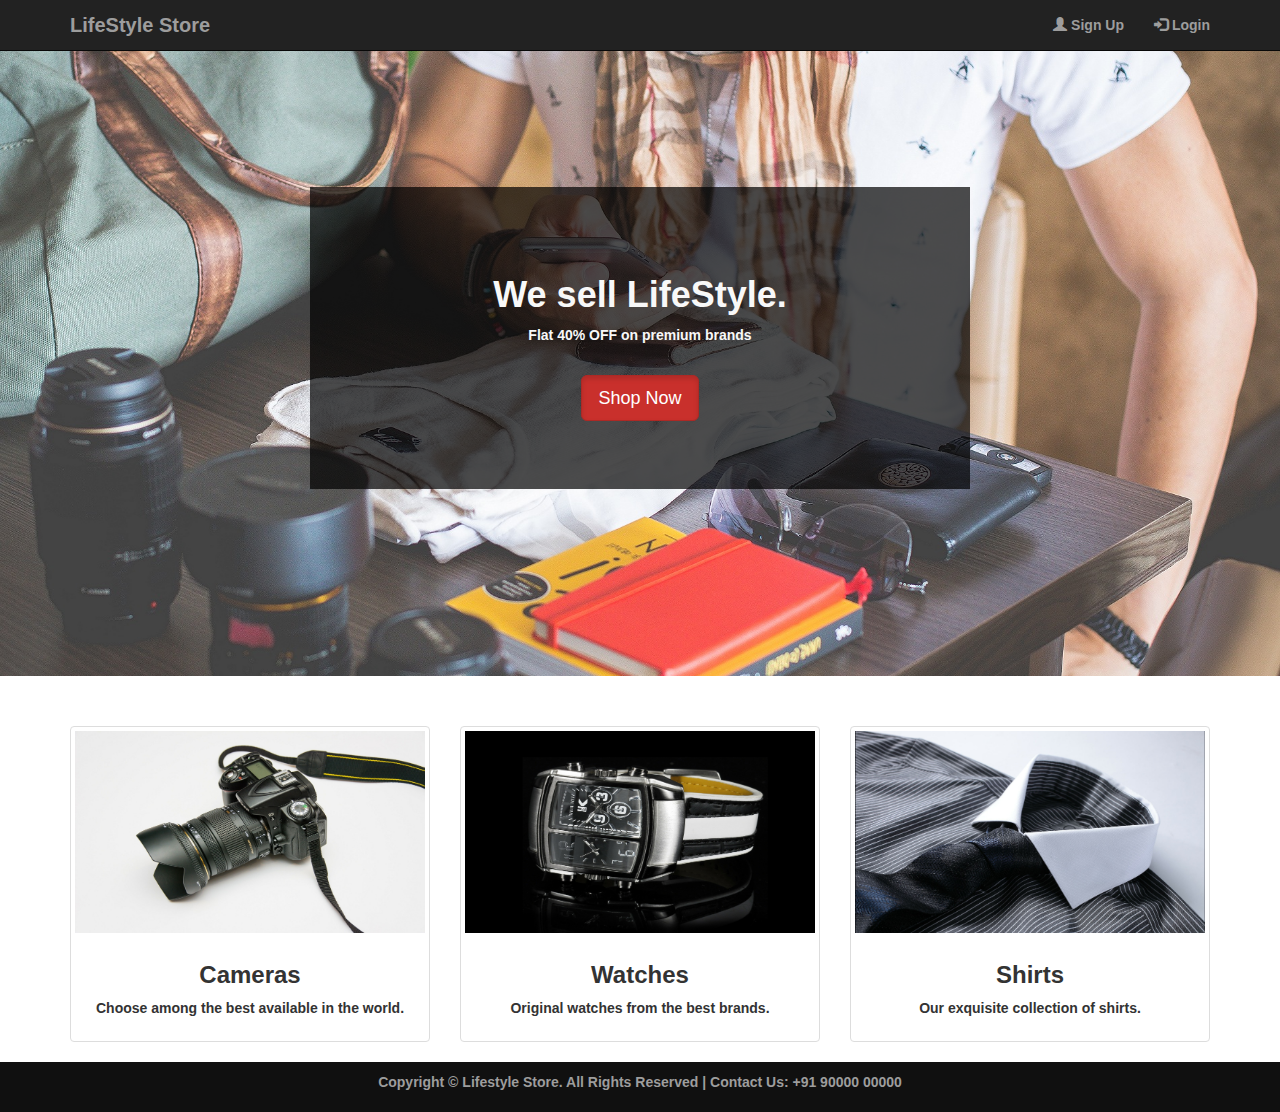
<file: Index.html>
<!DOCTYPE html>
<html lang="en">
<head>
    <meta charset="UTF-8">
    <meta name="viewport" content="width=device-width, initial-scale=1.0">
    <title>LifeStyle Store</title>
    
    <!-- Bootstrap CSS -->
    <link href="css/bootstrap.css" rel="stylesheet">
    
    <!-- External CSS -->
    <link href="css/style.css" rel="stylesheet">
    
    <!-- Bootstrap jQuery -->
    <script src="js/jquery.js"></script>
    
    <!-- Bootstrap JavaScript -->
    <script src="js/bootstrap.min.js"></script>
</head>
<body style="padding-top: 50px;">
    <div class="navbar navbar-inverse navbar-fixed-top">
        <div class="container">
            <div class="navbar-header">
                <button type="button" class="navbar-toggle" data-toggle="collapse" data-target="#myNavbar">
                    <span class="icon-bar"></span>
                    <span class="icon-bar"></span>
                    <span class="icon-bar"></span>                        
                </button>
                <a class="navbar-brand" href="Index.html">LifeStyle Store</a>
            </div>
            <div class="collapse navbar-collapse" id="myNavbar">
                <ul class="nav navbar-nav navbar-right">
                    <li><a href="Signup.html"><span class="glyphicon glyphicon-user"></span> Sign Up</a></li>
                    <li><a href="Login.html"><span class="glyphicon glyphicon-log-in"></span> Login</a></li>
                </ul>
            </div>
        </div>
    </div>

    <div id="content">
        <div id = "banner_image">
            <div class="container">	
                <center>
                    <div id="banner_content">
                        <h1>We sell LifeStyle.</h1>
                        <p>Flat 40% OFF on premium brands </p>
                        <br/>
                        <a  href="Product.html" class="btn btn-danger btn-lg active">Shop Now</a>
                    </div>
                </center>
            </div>
        </div>

        <div class="container">
            <div class="row text-center" id="item_list">
                <div class="col-sm-4">
                    <a href="Product.html" >
                        <div class="thumbnail">
                            <img src="img/HomeCamera.jpg" alt="Can't load the image.">
                            <div class="caption">
                                <h3>Cameras</h3>
                                <p>Choose among the best available in the world.</p>
                            </div>
                        </div> 
                    </a>
                </div>

                <div class="col-sm-4">
                    <a href="Product.html" >
                        <div class="thumbnail">
                            <img src="img/HomeWatch.jpg" alt="Can't load the image.">
                            <div class="caption">
                                <h3>Watches</h3>
                                <p>Original watches from the best brands.</p>
                            </div>
                        </div> 
                    </a>
                </div>

                <div class="col-sm-4">
                    <a href="Product.html" >
                        <div class="thumbnail">
                            <img src="img/HomeShirt.jpg" alt="Can't load the image.">
                            <div class="caption">
                                <h3>Shirts</h3>
                                <p>Our exquisite collection of shirts.</p>
                            </div>
                        </div>
                    </a>
                </div>
            </div>
        </div>

    </div>

    <footer>
        <div class="container">
            <center>
                <p>Copyright &copy; Lifestyle Store. All Rights Reserved  |  Contact Us: +91 90000 00000</p>	
            </center>
        </div>
    </footer>
    
</body> 
</html>
</file>
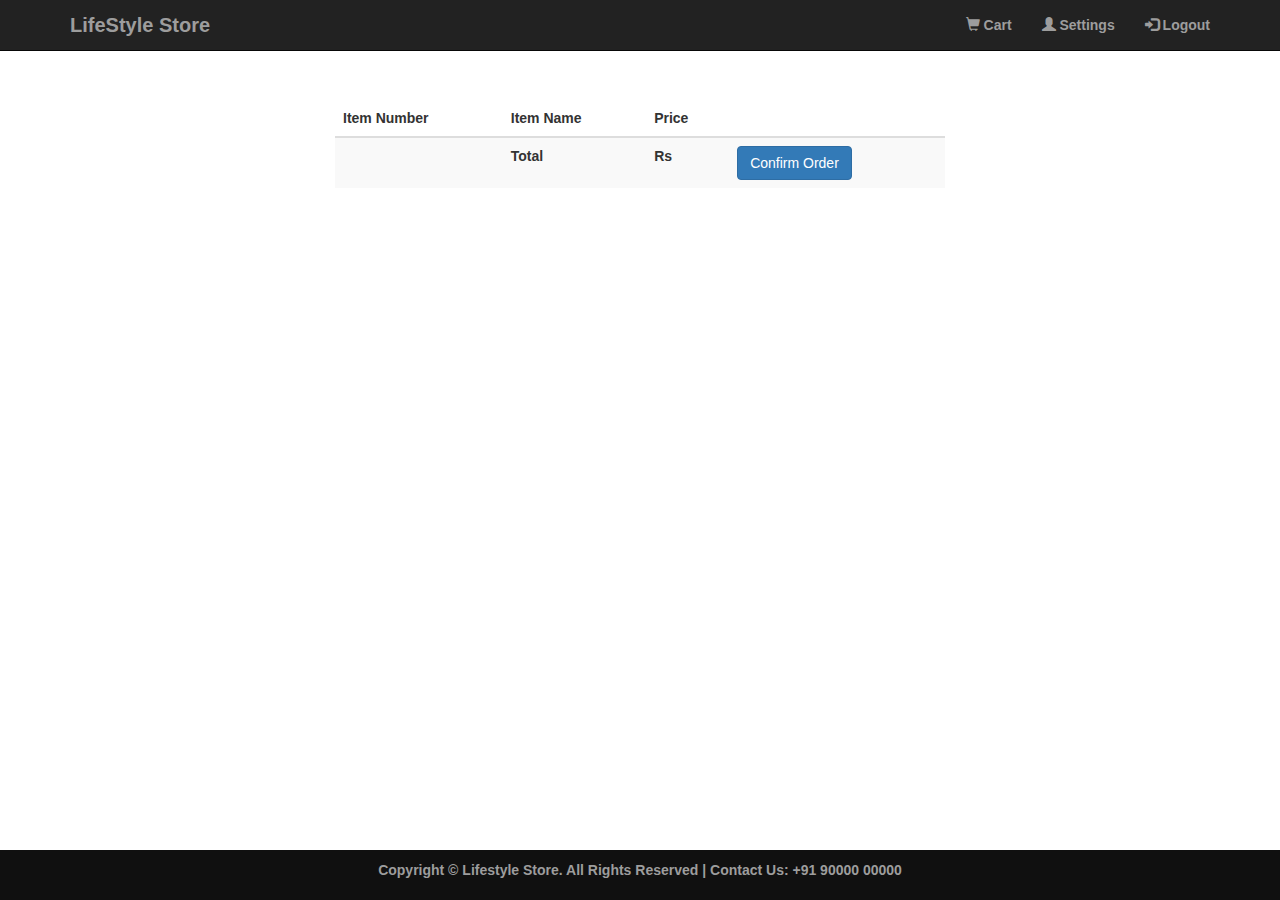
<file: Cart.html>
<!DOCTYPE html>
<html lang="en">
<head>
    <meta charset="UTF-8">
    <meta name="viewport" content="width=device-width, initial-scale=1.0">
    <title>Cart | LifeStyle Store</title>
    
    <!-- Bootstrap CSS -->
    <link href="css/bootstrap.css" rel="stylesheet">
    
    <!-- External CSS -->
    <link href="css/style.css" rel="stylesheet">
    
    <!-- Bootstrap jQuery -->
    <script src="js/jquery.js"></script>
    
    <!-- Bootstrap JavaScript -->
    <script src="js/bootstrap.min.js"></script>
</head>
<body>
    <div class="container-fluid" id="content">
        <div class="navbar navbar-inverse navbar-fixed-top">
            <div class="container">
                <div class="navbar-header">
                    <button type="button" class="navbar-toggle" data-toggle="collapse" data-target="#myNavbar">
                        <span class="icon-bar"></span>
                        <span class="icon-bar"></span>
                        <span class="icon-bar"></span>                        
                    </button>
                    <a class="navbar-brand" href="Index.html">LifeStyle Store</a>
                </div>
                <div class="collapse navbar-collapse" id="myNavbar">
                    <ul class="nav navbar-nav navbar-right">
                        <li><a href = "Cart.html"><span class = "glyphicon glyphicon-shopping-cart"></span> Cart </a></li>
                        <li><a href = "Settings.html"><span class = "glyphicon glyphicon-user"></span> Settings</a></li>
                        <li><a href = "Logout.html"><span class = "glyphicon glyphicon-log-in"></span> Logout</a></li>
                    </ul>
                </div>
            </div>
        </div>
        
        <div class="row decor_bg">
            <div class="col-md-6 col-md-offset-3">
                <table class="table table-striped">
                    <thead>
                        <tr>
                            <th>Item Number</th>
                            <th>Item Name</th>
                            <th>Price</th>
                            <th></th>
                        </tr>
                    </thead>
                    <tbody>
                        <tr>
                            <td></td><td>Total</td><td>Rs </td><td><a href='Success.html' class='btn btn-primary'>Confirm Order</a></td>
                        </tr>
                    </tbody>
                </table>
            </div>
        </div>
    </div>

    <footer style="position:absolute; bottom: min-width">
        <div class="container">
            <center>
                <p>Copyright &copy; Lifestyle Store. All Rights Reserved  |  Contact Us: +91 90000 00000</p>	
            </center>
        </div>
    </footer>
    
</body>
</html>
</file>
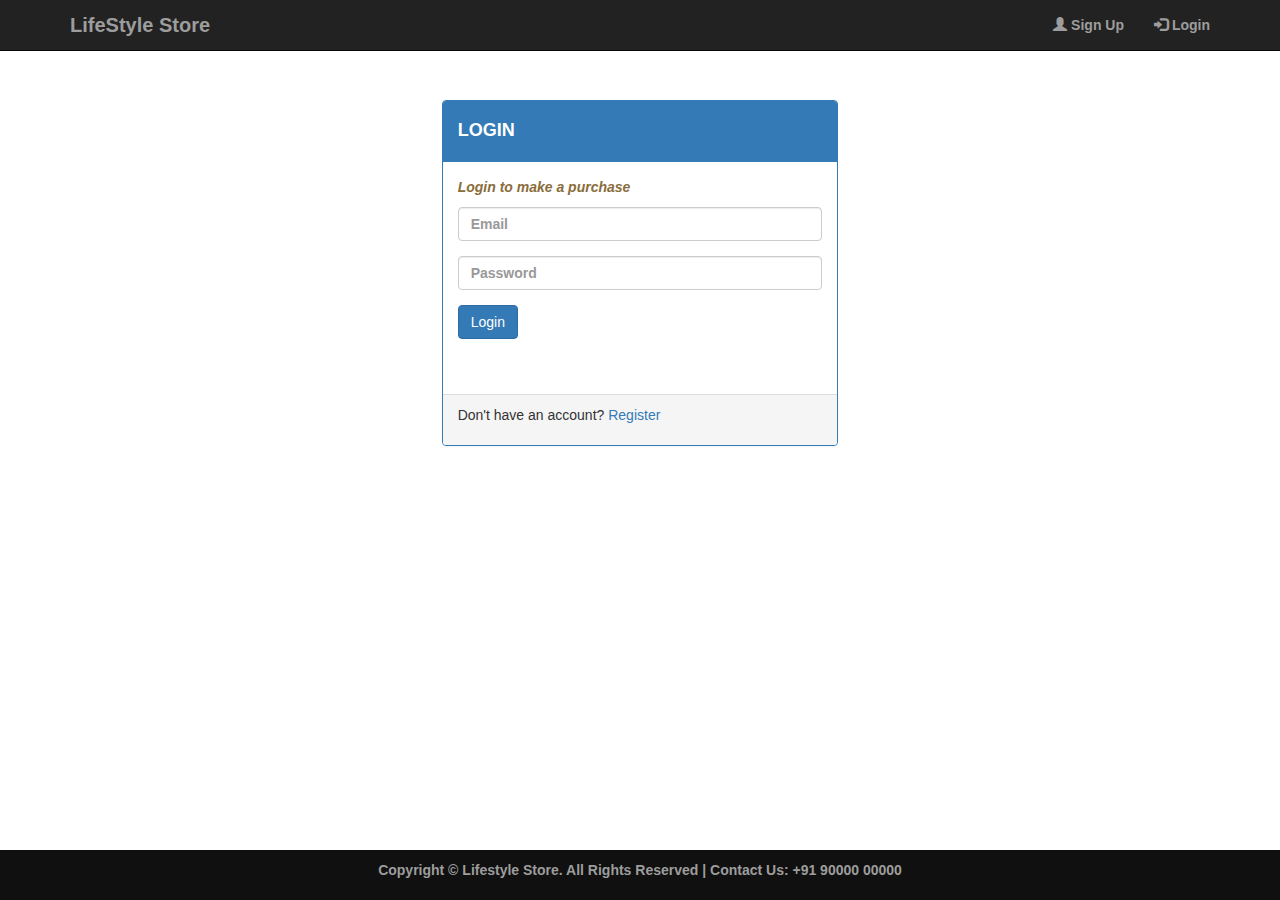
<file: Login.html>
<!DOCTYPE html>
<html lang="en">
<head>
    <meta charset="UTF-8">
    <meta name="viewport" content="width=device-width, initial-scale=1.0">
    <title>Login | LifeStyle Store</title>
    
    <!-- Bootstrap CSS -->
    <link href="css/bootstrap.css" rel="stylesheet">
    
    <!-- External CSS -->
    <link href="css/style.css" rel="stylesheet">
    
    <!-- Bootstrap jQuery -->
    <script src="js/jquery.js"></script>
    
    <!-- Bootstrap JavaScript -->
    <script src="js/bootstrap.min.js"></script>
</head>
<body>
    <div class="navbar navbar-inverse navbar-fixed-top">
        <div class="container">
            <div class="navbar-header">
                <button type="button" class="navbar-toggle" data-toggle="collapse" data-target="#myNavbar">
                    <span class="icon-bar"></span>
                    <span class="icon-bar"></span>
                    <span class="icon-bar"></span>                        
                </button>
                <a class="navbar-brand" href="Index.html">LifeStyle Store</a>
            </div>
            <div class="collapse navbar-collapse" id="myNavbar">
                <ul class="nav navbar-nav navbar-right">
                    <li><a href="Signup.html"><span class="glyphicon glyphicon-user"></span> Sign Up</a></li>
                    <li><a href="Login.html"><span class="glyphicon glyphicon-log-in"></span> Login</a></li>
                </ul>
            </div>
        </div>
    </div>

    <div id="content">
        <div class="container-fluid decor_bg" id="login-panel">
            <div class="row">
                <div class="col-md-4 col-md-offset-4">
                    <div class="panel panel-primary" >
                        <div class="panel-heading">
                            <h4>LOGIN</h4>
                        </div>
                        <div class="panel-body">
                            <p class="text-warning"><i>Login to make a purchase</i><p>
                            <form role="form" action="login_submit.html" method="POST">
                                <div class="form-group">
                                    <input type="email" class="form-control"  placeholder="Email" name="e-mail" required>
                                </div>
                                <div class="form-group">
                                    <input type="password" class="form-control" placeholder="Password" name="password" required>
                                </div>
                                <button type="submit" name="submit" class="btn btn-primary">Login</button><br><br>
                            </form><br/>
                        </div>
                        <div class="panel-footer"><p>Don't have an account? <a href="Signup.html">Register</a></p></div>
                    </div>
                </div>
            </div>
        </div>
    </div>

    <footer style="position:absolute; bottom: min-width">
        <div class="container">
            <center>
                <p>Copyright &copy; Lifestyle Store. All Rights Reserved  |  Contact Us: +91 90000 00000</p>	
            </center>
        </div>
    </footer>
    
</body>
</html>
</file>
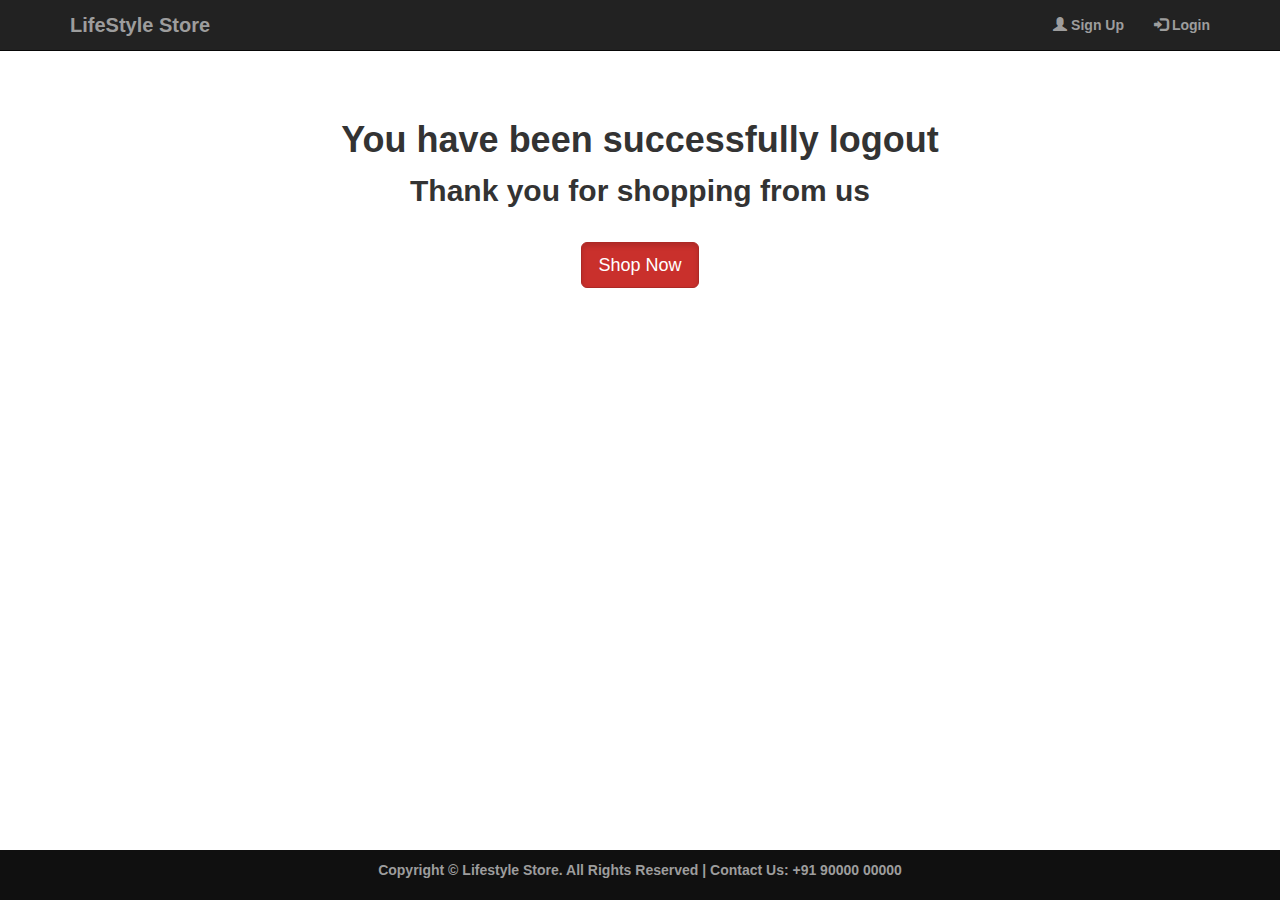
<file: Logout.html>
<!DOCTYPE html>
<html lang="en">
<head>
    <meta charset="UTF-8">
    <meta name="viewport" content="width=device-width, initial-scale=1.0">
    <title>Logout | LifeStyle Store</title>
    
    <!-- Bootstrap CSS -->
    <link href="css/bootstrap.css" rel="stylesheet">
    
    <!-- External CSS -->
    <link href="css/style.css" rel="stylesheet">
    
    <!-- Bootstrap jQuery -->
    <script src="js/jquery.js"></script>
    
    <!-- Bootstrap JavaScript -->
    <script src="js/bootstrap.min.js"></script>
</head>
<body>
    <div class="navbar navbar-inverse navbar-fixed-top">
        <div class="container">
            <div class="navbar-header">
                <button type="button" class="navbar-toggle" data-toggle="collapse" data-target="#myNavbar">
                    <span class="icon-bar"></span>
                    <span class="icon-bar"></span>
                    <span class="icon-bar"></span>                        
                </button>
                <a class="navbar-brand" href="Index.html">LifeStyle Store</a>
            </div>
            <div class="collapse navbar-collapse" id="myNavbar">
                <ul class="nav navbar-nav navbar-right">
                    <li><a href="Signup.html"><span class="glyphicon glyphicon-user"></span> Sign Up</a></li>
                    <li><a href="Login.html"><span class="glyphicon glyphicon-log-in"></span> Login</a></li>
                </ul>
            </div>
        </div>
    </div>
    <div id="content">
        <div class="container">	
            <center>
                <div id="logout_content">
                    <h1>You have been successfully logout</h1>
                    <p style="font-size: 30px;">Thank you for shopping from us</p>
                    <br/>
                    <a  href="Product.html" class="btn btn-danger btn-lg active">Shop Now</a>
                </div>
            </center>
        </div>
    </div>

    <footer style="position:absolute; bottom: min-width">
        <div class="container">
            <center>
                <p>Copyright &copy; Lifestyle Store. All Rights Reserved  |  Contact Us: +91 90000 00000</p>	
            </center>
        </div>
    </footer>

</body>
</html>
</file>
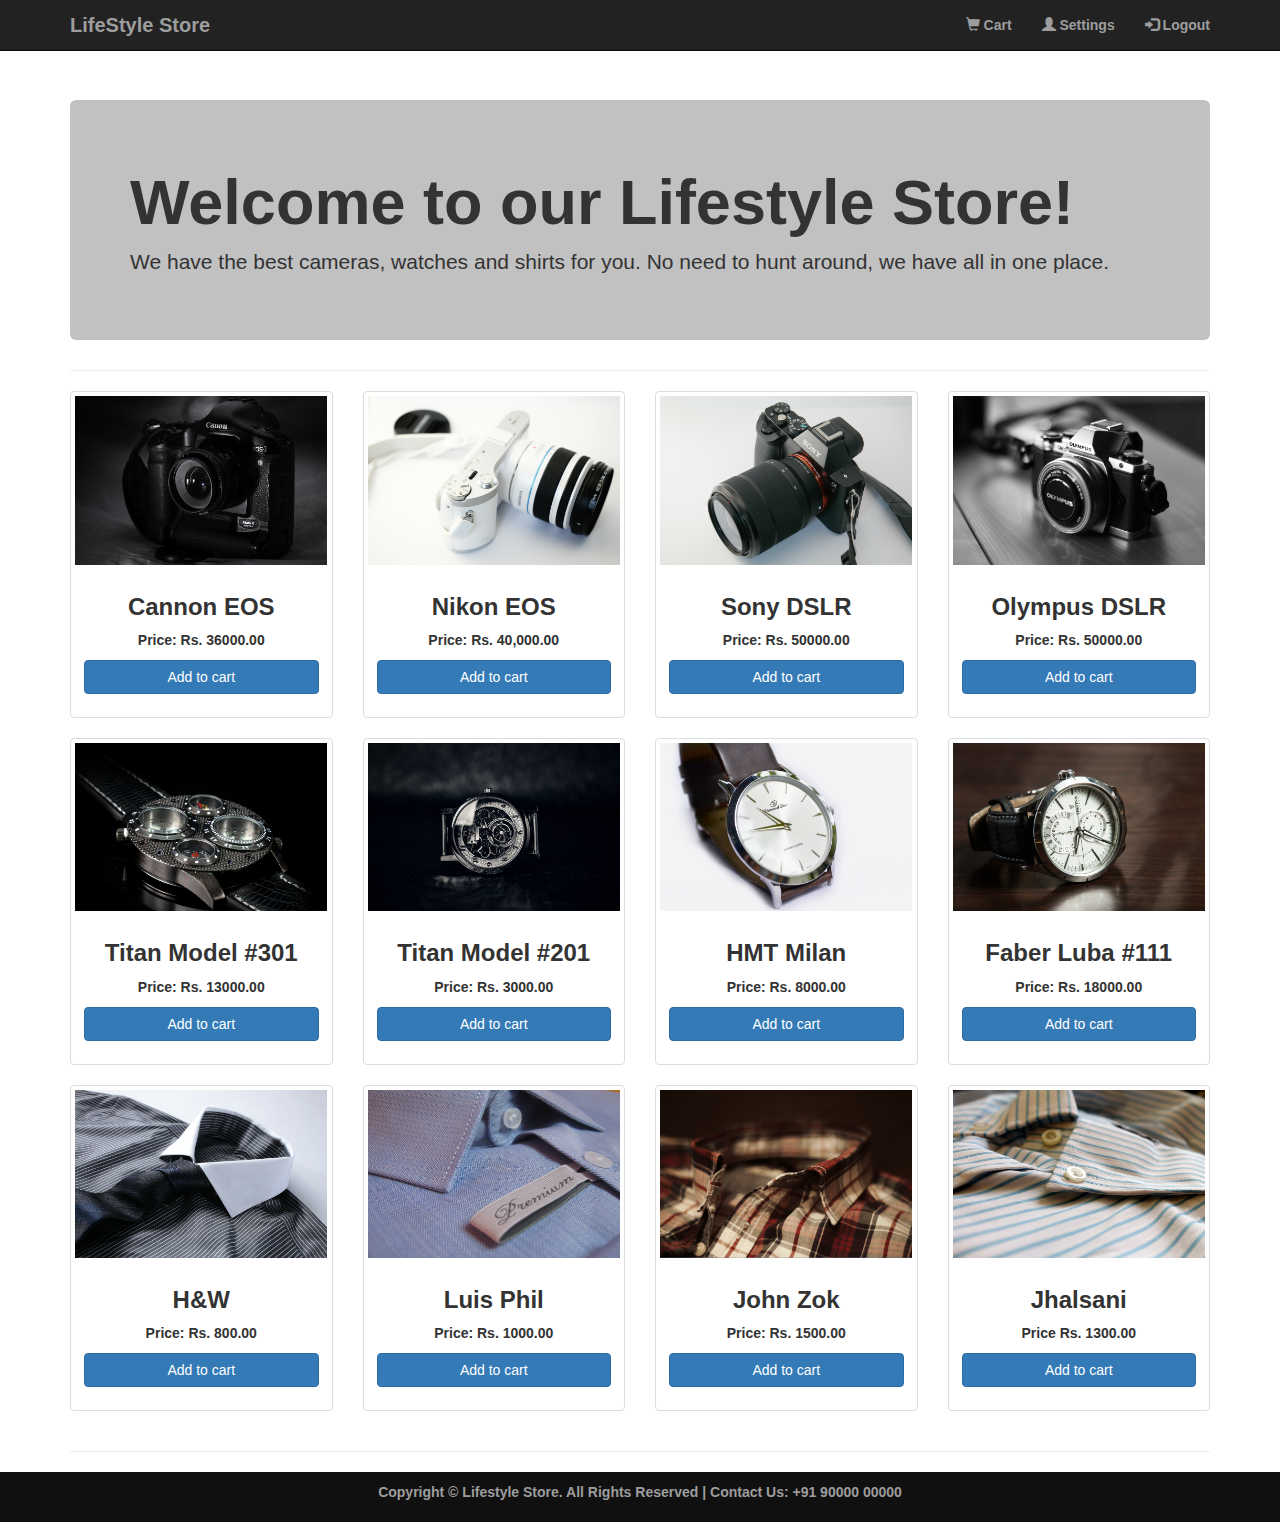
<file: Product.html>
<!DOCTYPE html>
<html lang="en">
<head>
    <meta charset="UTF-8">
    <meta name="viewport" content="width=device-width, initial-scale=1.0">
    <title>Product | LifeStyle Store</title>
    
    <!-- Bootstrap CSS -->
    <link href="css/bootstrap.css" rel="stylesheet">
    
    <!-- External CSS -->
    <link href="css/style.css" rel="stylesheet">
    
    <!-- Bootstrap jQuery -->
    <script src="js/jquery.js"></script>
    
    <!-- Bootstrap JavaScript -->
    <script src="js/bootstrap.min.js"></script>
</head>
<body>
    <div class="navbar navbar-inverse navbar-fixed-top">
        <div class="container">
            <div class="navbar-header">
                <button type="button" class="navbar-toggle" data-toggle="collapse" data-target="#myNavbar">
                    <span class="icon-bar"></span>
                    <span class="icon-bar"></span>
                    <span class="icon-bar"></span>                        
                </button>
                <a class="navbar-brand" href="Index.html">LifeStyle Store</a>
            </div>
            <div class="collapse navbar-collapse" id="myNavbar">
                <ul class="nav navbar-nav navbar-right">
                    <li><a href = "Cart.html"><span class = "glyphicon glyphicon-shopping-cart"></span> Cart </a></li>
                    <li><a href = "Settings.html"><span class = "glyphicon glyphicon-user"></span> Settings</a></li>
                    <li><a href = "Logout.html"><span class = "glyphicon glyphicon-log-in"></span> Logout</a></li>
                </ul>
            </div>
        </div>
    </div>

    <div class="container" id="content">
        <div class="jumbotron home-spacer" id="products-jumbotron">
            <h1>Welcome to our Lifestyle Store!</h1>
            <p>We have the best cameras, watches and shirts for you. No need to hunt around, we have all in one place.</p>
        </div>
        <hr>

        <div class="row text-center" id="cameras">
            <div class="col-md-3 col-sm-6 home-feature">
                <div class="thumbnail">
                    <img src="img/Camera1.jpg" alt="Can't load the image">
                    <div class="caption">
                        <h3>Cannon EOS </h3>
                        <p>Price: Rs. 36000.00 </p>
                        <p><a href="Login.html" role="button" class="btn btn-primary btn-block">Add to cart</a></p>
                    </div>
                </div>
            </div>

            <div class="col-md-3 col-sm-6 home-feature">
                <div class="thumbnail">
                    <img src="img/Camera2.jpg" alt="Can't load the image">
                    <div class="caption">
                        <h3>Nikon EOS </h3>
                        <p>Price: Rs. 40,000.00 </p>
                        <p><a href="Login.html" role="button" class="btn btn-primary btn-block">Add to cart</a></p>
                    </div>
                </div>
            </div>

            <div class="col-md-3 col-sm-6 home-feature">
                <div class="thumbnail">
                    <img src="img/Camera3.jpg" alt="Can't load the image">
                    <div class="caption">
                        <h3>Sony DSLR</h3>
                        <p>Price: Rs. 50000.00</p>
                        <p><a href="Login.html" role="button" class="btn btn-primary btn-block">Add to cart</a></p>
                    </div>
                </div>
            </div>

            <div class="col-md-3 col-sm-6 home-feature">
                <div class="thumbnail">
                    <img src="img/Camera4.jpg" alt="Can't load the image">
                    <div class="caption">
                        <h3>Olympus DSLR</h3>
                        <p>Price: Rs. 50000.00</p>
                        <p><a href="Login.html" role="button" class="btn btn-primary btn-block">Add to cart</a></p>
                    </div>
                </div>
            </div>
        </div>

        <div class="row text-center" id="watches">
            <div class="col-md-3 col-sm-6 home-feature">
                <div class="thumbnail">
                    <img src="img/Watch1.jpg" alt="Can't load the image">
                    <div class="caption">
                        <h3>Titan Model #301 </h3>
                        <p>Price: Rs. 13000.00 </p>
                        <p><a href="Login.html" role="button" class="btn btn-primary btn-block">Add to cart</a></p>
                    </div>
                </div>
            </div>

            <div class="col-md-3 col-sm-6 home-feature">
                <div class="thumbnail">
                    <img src="img/Watch2.jpg" alt="Can't load the image">
                    <div class="caption">
                        <h3>Titan Model #201</h3>
                        <p>Price: Rs. 3000.00 </p>
                        <p><a href="Login.html" role="button" class="btn btn-primary btn-block">Add to cart</a></p>
                    </div>
                </div>
            </div>

            <div class="col-md-3 col-sm-6 home-feature">
                <div class="thumbnail">
                    <img src="img/Watch3.jpg" alt="Can't load the image">
                    <div class="caption">
                        <h3>HMT Milan</h3>
                        <p>Price: Rs. 8000.00 </p>
                        <p><a href="Login.html" role="button" class="btn btn-primary btn-block">Add to cart</a></p>
                    </div>
                </div>
            </div>

            <div class="col-md-3 col-sm-6 home-feature">
                <div class="thumbnail">
                    <img src="img/Watch4.jpg" alt="Can't load the image">
                    <div class="caption">
                        <h3>Faber Luba #111 </h3>
                        <p>Price: Rs. 18000.00 </p>
                        <p><a href="Login.html" role="button" class="btn btn-primary btn-block">Add to cart</a></p>
                    </div>
                </div>
            </div>
        </div>

        <div class="row text-center" id="shirts">
            <div class="col-md-3 col-sm-6 home-feature">
                <div class="thumbnail">
                    <img src="img/Shirt1.jpg" alt="Can't load the image">
                    <div class="caption">
                        <h3>H&W </h3>
                        <p>Price: Rs. 800.00 </p>
                        <p><a href="Login.html" role="button" class="btn btn-primary btn-block">Add to cart</a></p>
                    </div>
                </div>
            </div>

            <div class="col-md-3 col-sm-6 home-feature">
                <div class="thumbnail">
                    <img src="img/Shirt2.jpg" alt="Can't load the image">
                    <div class="caption">
                        <h3>Luis Phil</h3>
                        <p>Price: Rs. 1000.00</p>
                        <p><a href="Login.html" role="button" class="btn btn-primary btn-block">Add to cart</a></p>
                    </div>
                </div>
            </div>

            <div class="col-md-3 col-sm-6 home-feature">
                <div class="thumbnail">
                    <img src="img/Shirt3.jpg" alt="Can't load the image">
                    <div class="caption">
                        <h3>John Zok</h3>
                        <p>Price: Rs. 1500.00</p>
                        <p><a href="Login.html" role="button" class="btn btn-primary btn-block">Add to cart</a></p>
                    </div>
                </div>
            </div>

            <div class="col-md-3 col-sm-6 home-feature">
                <div class="thumbnail">
                    <img src="img/Shirt4.jpg" alt="Can't load the image">
                    <div class="caption">
                        <h3>Jhalsani</h3>
                        <p>Price Rs. 1300.00</p>
                        <p><a href="Login.html" role="button" class="btn btn-primary btn-block">Add to cart</a></p>
                    </div>
                </div>
            </div>
        </div>
        <hr>
    </div>

    <footer>
        <div class="container">
            <center>
                <p>Copyright &copy; Lifestyle Store. All Rights Reserved  |  Contact Us: +91 90000 00000</p>	
            </center>
        </div>
    </footer>
    
</body>
</html>
</file>
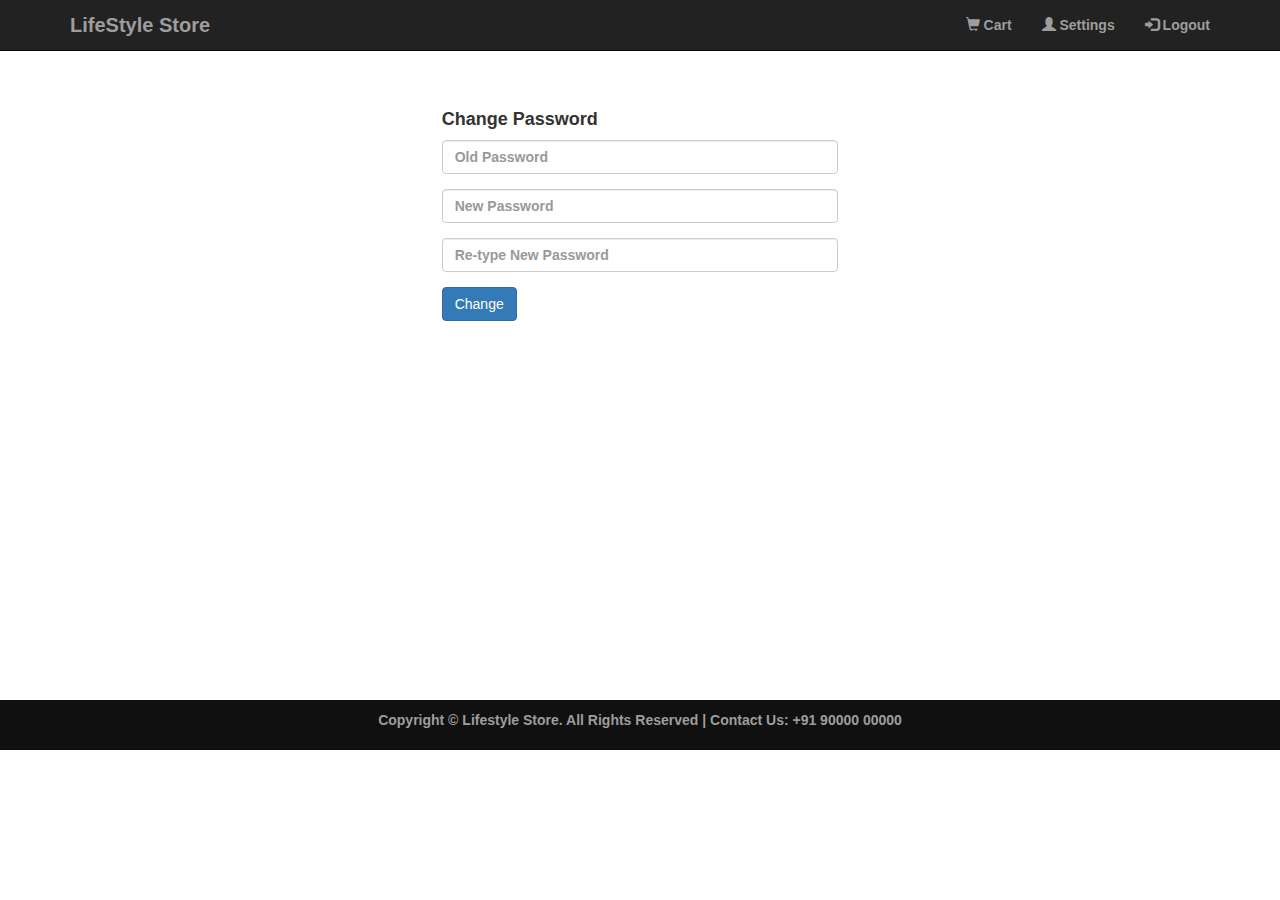
<file: Settings.html>
<!DOCTYPE html>
<html lang="en">
<head>
    <meta charset="UTF-8">
    <meta name="viewport" content="width=device-width, initial-scale=1.0">
    <title>Settings | LifeStyle Store</title>
    
    <!-- Bootstrap CSS -->
    <link href="css/bootstrap.css" rel="stylesheet">
    
    <!-- External CSS -->
    <link href="css/style.css" rel="stylesheet">
    
    <!-- Bootstrap jQuery -->
    <script src="js/jquery.js"></script>
    
    <!-- Bootstrap JavaScript -->
    <script src="js/bootstrap.min.js"></script>
</head>
<body>
    <div class="navbar navbar-inverse navbar-fixed-top">
        <div class="container">
            <div class="navbar-header">
                <button type="button" class="navbar-toggle" data-toggle="collapse" data-target="#myNavbar">
                    <span class="icon-bar"></span>
                    <span class="icon-bar"></span>
                    <span class="icon-bar"></span>                        
                </button>
                <a class="navbar-brand" href="Index.html">LifeStyle Store</a>
            </div>
            
            <div class="collapse navbar-collapse" id="myNavbar">
                <ul class="nav navbar-nav navbar-right">
                    <li><a href = "Cart.html"><span class = "glyphicon glyphicon-shopping-cart"></span> Cart </a></li>
                    <li><a href = "Settings.html"><span class = "glyphicon glyphicon-user"></span> Settings</a></li>
                    <li><a href = "Logout.html"><span class = "glyphicon glyphicon-log-in"></span> Logout</a></li>
                </ul>
            </div>
        </div>
    </div>
    
    <div class="container-fluid" id="content">
        <div class="row">
            <div class="col-lg-4 col-lg-offset-4" id="settings-container">
                <h4>Change Password</h4>
                <form action="settings_script.html" method="POST">
                    <div class="form-group">
                        <input type="password" class="form-control" name="old-password"  placeholder="Old Password" required>
                    </div>
                    <div class="form-group">
                        <input type="password" class="form-control" name="password" placeholder="New Password" required>
                    </div>
                    <div class="form-group">
                        <input type="password" class="form-control" name="password1"  placeholder="Re-type New Password" required>
                    </div>
                    <button type="submit" class="btn btn-primary">Change</button>
                </form>
            </div>
        </div>
    </div>
    
    <footer>
        <div class="container">
            <center>
                <p>Copyright &copy; Lifestyle Store. All Rights Reserved  |  Contact Us: +91 90000 00000</p>	
            </center>
        </div>
    </footer>

</body>
</html>
</file>
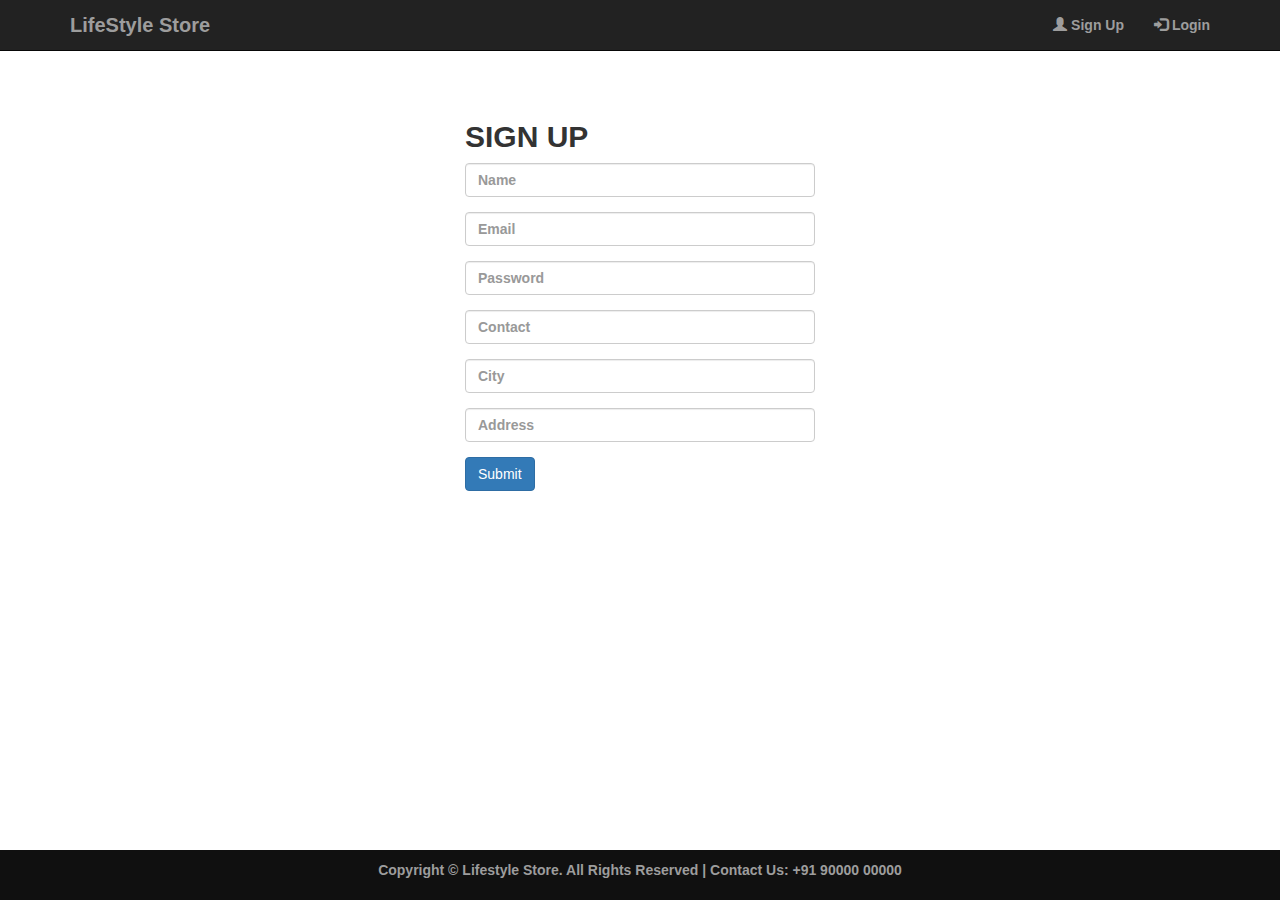
<file: Signup.html>
<!DOCTYPE html>
<html lang="en">
<head>
    <meta charset="UTF-8">
    <meta name="viewport" content="width=device-width, initial-scale=1.0">
    <title>SignUp | LifeStyle Store</title>
    
    <!-- Bootstrap CSS -->
    <link href="css/bootstrap.css" rel="stylesheet">
    
    <!-- External CSS -->
    <link href="css/style.css" rel="stylesheet">
    
    <!-- Bootstrap jQuery -->
    <script src="js/jquery.js"></script>
    
    <!-- Bootstrap JavaScript -->
    <script src="js/bootstrap.min.js"></script>
</head>
<body>
    <div class="navbar navbar-inverse navbar-fixed-top">
        <div class="container">
            <div class="navbar-header">
                <button type="button" class="navbar-toggle" data-toggle="collapse" data-target="#myNavbar">
                    <span class="icon-bar"></span>
                    <span class="icon-bar"></span>
                    <span class="icon-bar"></span>                        
                </button>
                <a class="navbar-brand" href="Index.html">LifeStyle Store</a>
            </div>
            
            <div class="collapse navbar-collapse" id="myNavbar">
                <ul class="nav navbar-nav navbar-right">
                    <li><a href="Signup.html"><span class="glyphicon glyphicon-user"></span> Sign Up</a></li>
                    <li><a href="Login.html"><span class="glyphicon glyphicon-log-in"></span> Login</a></li>
                </ul>
            </div>
        </div>
    </div>
    
    <div class="container-fluid decor_bg" id="content">
        <div class="row">
            <div class="container">
                <div class="col-lg-4 col-lg-offset-4 col-md-6 col-md-offset-3">
                    <h2>SIGN UP</h2>
                    
                    <form  action="signup_script.html" method="POST">
                        <div class="form-group">
                            <input class="form-control" placeholder="Name" name="name"  required>
                        </div>
                        <div class="form-group">
                            <input type="email" class="form-control"  placeholder="Email"  name="e-mail" required>
                        </div>
                        <div class="form-group">
                            <input type="password" class="form-control" placeholder="Password" name="password" required>
                        </div>
                        <div class="form-group">
                            <input type="text" class="form-control"  placeholder="Contact" maxlength="10" size="10" name="contact" required>
                        </div>
                        <div class="form-group">
                            <input  type="text" class="form-control"  placeholder="City" name="city" required>
                        </div>
                        <div class="form-group">
                            <input  type="text" class="form-control"  placeholder="Address" name="address" required>
                        </div>
                        <button type="submit" name="submit" class="btn btn-primary">Submit</button>
                    </form>

                </div>
            </div>
        </div>
    </div>

    <footer style="position:absolute; bottom: min-width">
        <div class="container">
            <center>
                <p>Copyright &copy; Lifestyle Store. All Rights Reserved  |  Contact Us: +91 90000 00000</p>	
            </center>
        </div>
    </footer>

</body>
</html>
</file>
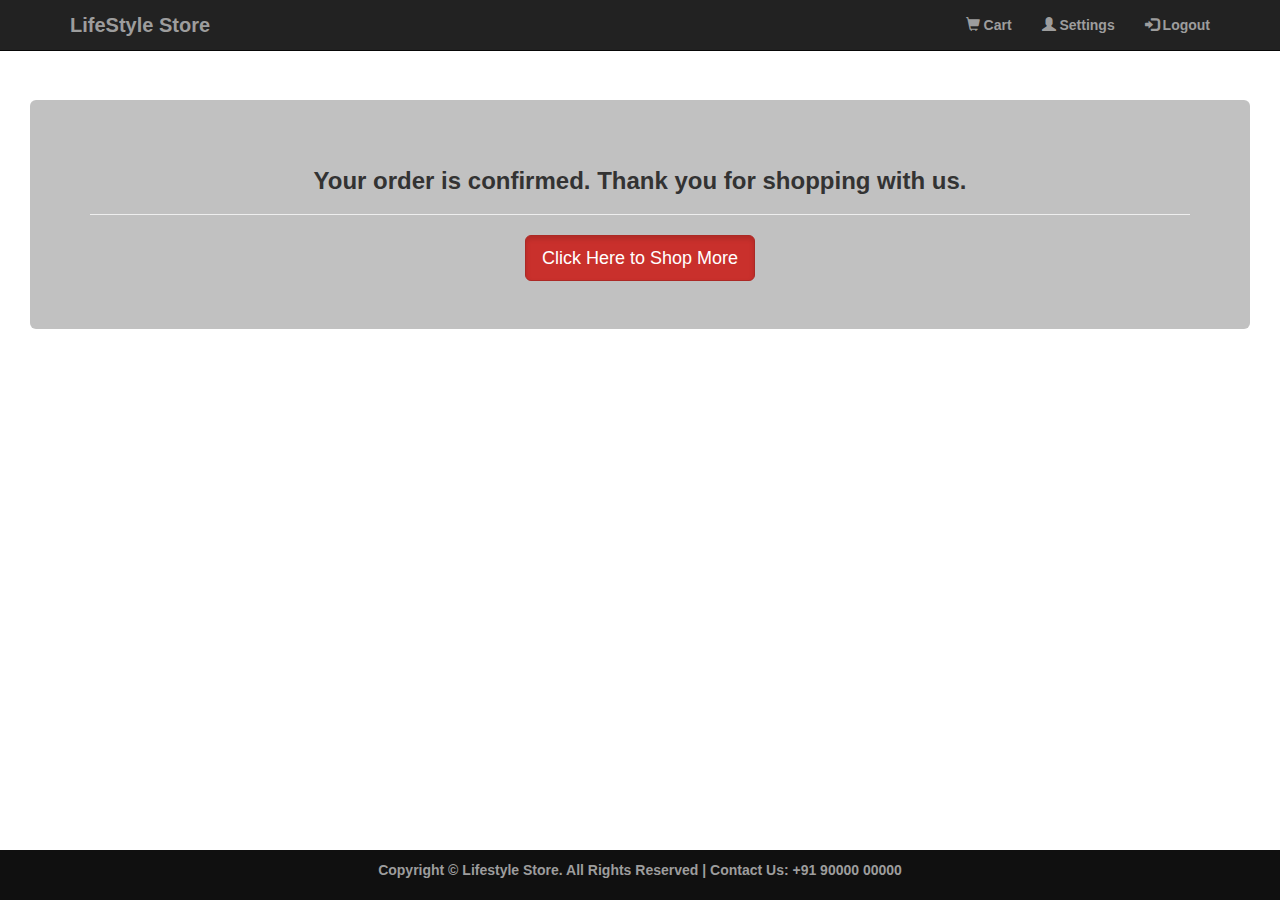
<file: Success.html>
<!DOCTYPE html>
<html lang="en">
<head>
    <meta charset="UTF-8">
    <meta name="viewport" content="width=device-width, initial-scale=1.0">
    <title>Success | LifeStyle Store</title>
    
    <!-- Bootstrap CSS -->
    <link href="css/bootstrap.css" rel="stylesheet">
    
    <!-- External CSS -->
    <link href="css/style.css" rel="stylesheet">
    
    <!-- Bootstrap jQuery -->
    <script src="js/jquery.js"></script>
    
    <!-- Bootstrap JavaScript -->
    <script src="js/bootstrap.min.js"></script>
</head>
<body>
    <div class="navbar navbar-inverse navbar-fixed-top">
        <div class="container">
            <div class="navbar-header">
                <button type="button" class="navbar-toggle" data-toggle="collapse" data-target="#myNavbar">
                    <span class="icon-bar"></span>
                    <span class="icon-bar"></span>
                    <span class="icon-bar"></span>                        
                </button>
                <a class="navbar-brand" href="Index.html">LifeStyle Store</a>
            </div>
            <div class="collapse navbar-collapse" id="myNavbar">
                <ul class="nav navbar-nav navbar-right">
                    <li><a href = "Cart.html"><span class = "glyphicon glyphicon-shopping-cart"></span> Cart </a></li>
                    <li><a href = "Settings.html"><span class = "glyphicon glyphicon-user"></span> Settings</a></li>
                    <li><a href = "Logout.html"><span class = "glyphicon glyphicon-log-in"></span> Logout</a></li>
                </ul>
            </div>
        </div>
    </div>
    
    <div class="container-fluid" id="content">
        <div class="col-md-12">
            <div class="jumbotron">
                <center>
                    <h3>Your order is confirmed. Thank you for shopping with us.</h3><hr>
                    <a href="Product.html" class="btn btn-danger btn-lg active">Click Here to Shop More</a>
                </center>
            </div>
        </div>
    </div>

    <footer style="position:absolute; bottom: min-width">
        <div class="container">
            <center>
                <p>Copyright &copy; Lifestyle Store. All Rights Reserved  |  Contact Us: +91 90000 00000</p>	
            </center>
        </div>
    </footer>

</body>
</html>
</file>
<file: css/style.css>
body,
html {
    width: 100%;
    height: 100%;
}

body{
    padding-top:100px;
}

body,
h1,
h2,
h3,
h4,
h5,
h6 {
    font-family: "Lato","Helvetica Neue",Helvetica,Arial,sans-serif;
    font-weight: 700;
}

#content{
    min-height: 600px;
}

#banner_image {
    padding-bottom: 50px;
    text-align: center;
    color: #f8f8f8;
    background: url(../img/BackgroundCoverImage.jpg) no-repeat center center;
    background-size: cover;
}

#banner_content {
    position: relative;
    padding-top: 6%;
    padding-bottom: 6%;
    margin-top: 12%;
    margin-bottom: 12%;
    background-color: rgba(0, 0, 0, 0.7);
    max-width: 660px;
}

#item_list {
    padding-top: 50px;
}

/*This code ensures that when we navigate to a particular section of a page, the section does not get lost behind the header*/
#cameras:before, #watches:before, #shirts:before{
    display: block; 
    content: " "; 
    margin-top: -85px; 
    height: 85px; 
    visibility: hidden;
}


#login-panel .panel-footer{
    font-weight:normal;
}

footer {
    padding: 10px 0;
    background-color: #101010;
    color:#9d9d9d;
    bottom: 0;
    width: 100%;
}

.red{
    color:red;
}

#settings-container{
    margin-bottom:10px;
}

.navbar-brand{
    font-size:20px;
}

@media(max-width:768px) {
    #banner_content {
        padding-bottom: 15%;
    }
    footer{
        text-align:left;
    }
}

.remove_item_link{
    color:#0000ff;
}
</file>
